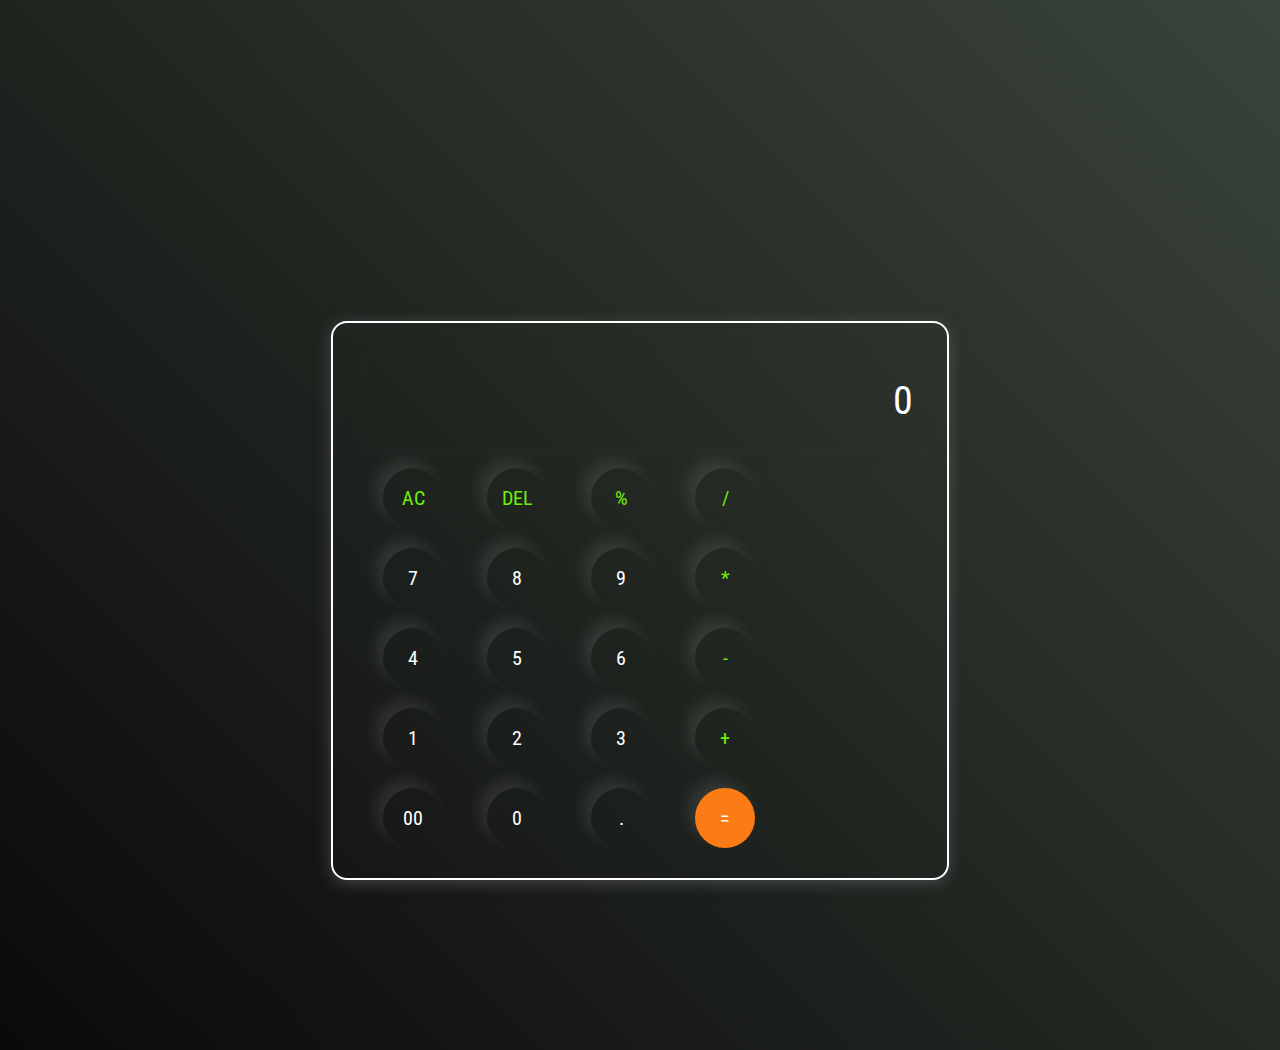
<file: Calculator web/index.html>
<!DOCTYPE html>
<html lang="en">
<head>
    <meta charset="UTF-8">
    <meta name="viewport" content="width=device-width, initial-scale=1.0">
    <title>calculator</title>
    <link rel="stylesheet" href="style.css">
</head>
<body>
    <div class="main">
               <input type="text" name="input-box" id="input-box" placeholder="0">
           <div>
               <button class="operator">AC</button>
               <button class="operator">DEL</button>
               <button class="operator">%</button>
               <button class="operator">/</button>
               </div>
           <div>
               <button>7</button>
               <button>8</button>
               <button>9</button>
               <button class="operator">*</button>
           </div>
           <div >
               <button>4</button>
               <button>5</button>
               <button>6</button>
               <button class="operator">-</button>
           </div>
   
            <div >
               <button>1</button>
               <button>2</button>
               <button>3</button>
               <button class="operator">+</button>
           </div>
           
            <div>
               <button>00</button>
               <button>0</button>
               <button>.</button>
               <button class="equal8tn">=</button>
           </div>
    </div>
    <script src="script.js"></script>
</body>
</html>
</file>
<file: Calculator web/style.css>
@import url('https://fonts.googleapis.com/css2?family=Roboto+Condensed:ital,wght@1,500&display=swap');

*{
    padding: 0;
    margin: 0;
    box-sizing: border-box;
     font-family: 'Roboto Condensed', sans-serif;

}

body
{
    /* background-color: black; */
    width: 100%;
    height: 100vh;
    display: flex;
    align-items: center;
    justify-content: center;
    background: linear-gradient(45deg, #0a0a0a,#3a443a);
        /* margin-top: 138px; */
}

.main{
   padding: 20px;
    /* background-color: black; */
    background: transparent;
    border-radius: 16px;
    border: 2px solid white;
     box-shadow: 0px 3px 15px rgba(113, 115, 119, 0.5);
}

input
{
 width: 100%;
 border: none;
 padding: 24px;
 margin: 10px;
 background: transparent;
 box-shadow: 0px 3px 15px rgb(84,84,84,0.1);
font-size: 40px;
text-align: right;
cursor: pointer;
color: white;
}

input::placeholder
{
    color: white;
}


button
{
    border: none;
    width: 60px;
    height: 60px;
    margin: 10px;
    margin-left: 30px;
    border-radius: 50%;
    background: transparent;
    color: white;
    font-size: 20px;
    box-shadow: -8px -8px 15px rgba(255,255,255,0.1);
    cursor: pointer;
}

.equal8tn{
    background-color: #fb7c14;
}

.operator{
    color: #6dee0a;
}

@media (max-width: 500px) {
    button
{
   
    width: 40px;
    height: 40px;
    
    font-size: 15px;
    
}
}

@media (max-width: 1300px) {
  body{
    margin-top: 150px;
  }
}

@media (max-width: 1000px) {
  body{
    margin-top: 0px;
  }
}

@media (max-width: 370px) {
    button
{
   
    width: 30px;
    height: 30px;
  
    font-size: 13px;
}
}
</file>
